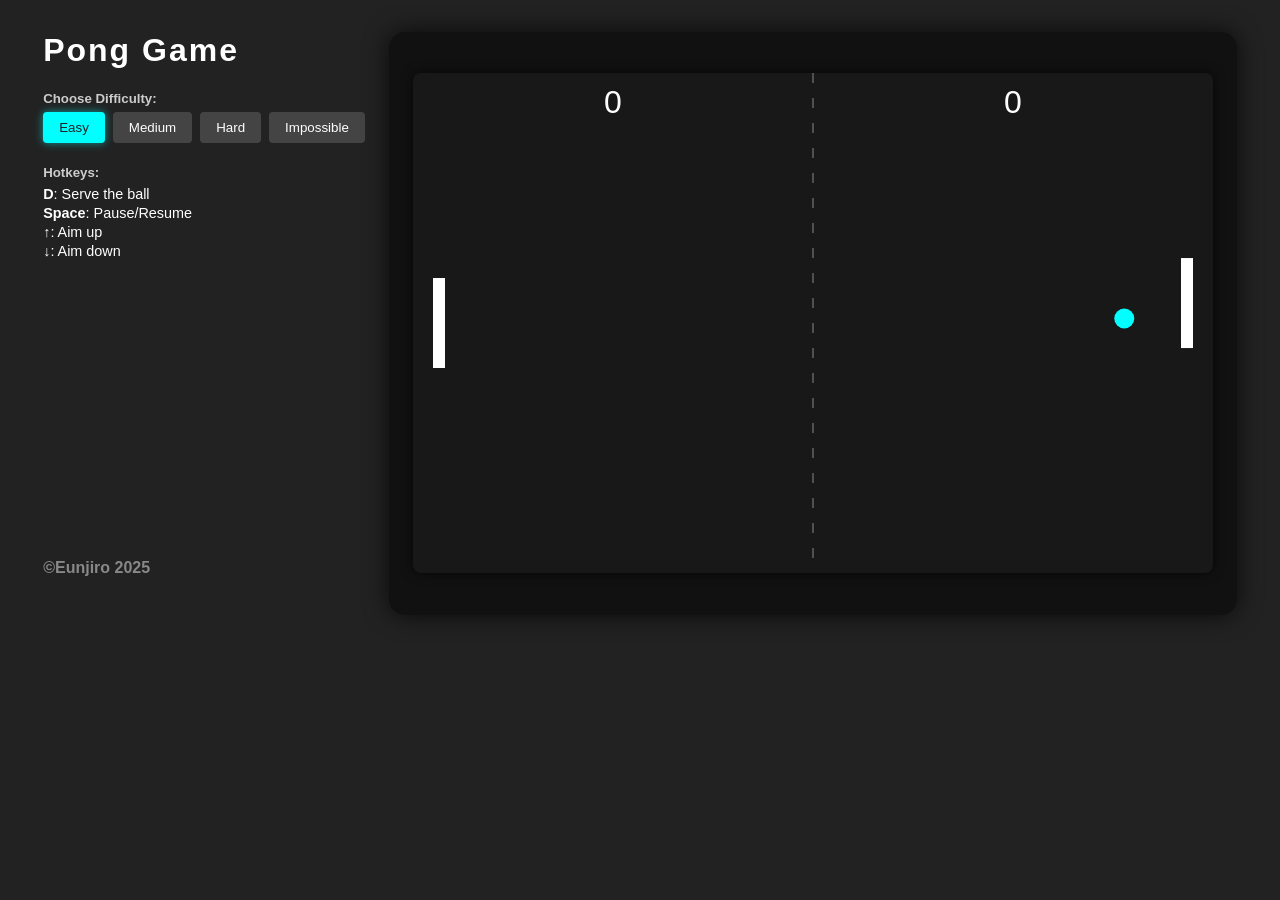
<file: index.html>
<!DOCTYPE html>
<html lang="en">
<head>
  <meta charset="UTF-8">
  <title>Pong Game</title>
  <link rel="stylesheet" href="style.css">
</head>
<body>
  <div class="main">
    <div class="sidebar">
      <h1>Pong Game</h1>
      <h5>Choose Difficulty:</h5>
      <div id="difficultyOptions">
        <button id="easy">Easy</button>
        <button id="medium">Medium</button>
        <button id="hard">Hard</button>
        <button id="impossible">Impossible</button>
      </div>
      <h5>Hotkeys:</h5>
      <ul>
        <li><strong>D</strong>: Serve the ball</li>
        <li><strong>Space</strong>: Pause/Resume</li>
        <li><strong>&#8593;</strong>: Aim up</li>
        <li><strong>&#8595;</strong>: Aim down</li>
      </ul>
      <h4>©Eunjiro 2025</h4>
    </div>
    <div id="gameContainer">
      <canvas id="pongCanvas" width="800" height="500"></canvas>
    </div>
  </div>
  <script src="script.js"></script>
</body>
</html>
</file>
<file: style.css>
body {
  display: flex;
  flex-direction: column;
  align-items: center;
  background: #222;
  color: #fff;
  font-family: Arial, sans-serif;
  margin: 0;
  height: 100vh;
}

h1 {
  margin: 32px 0 16px 0;
  font-size: 2em;
  letter-spacing: 2px;
}

#gameContainer {
  display: flex;
  justify-content: center;
  align-items: center;
  background: #111;
  border-radius: 16px;
  box-shadow: 0 0 24px #000b;
  padding: 24px;
  margin-top: 32px;
}

#pongCanvas {
  background: #181818;
  border-radius: 8px;
  box-shadow: 0 0 12px #000a;
  display: block;
}

.main {
  display: flex;
  gap: 24px;
}

.sidebar {
  align-self: stretch;
  margin-bottom: 16px;
}

#difficultyOptions {
  display: flex;
  gap: 8px;
  margin-bottom: 16px;
}

#difficultyOptions button {
  padding: 8px 16px;
  background: #444;
  color: #fff;
  border: none;
  border-radius: 4px;
  cursor: pointer;
}

#difficultyOptions button:hover {
  background: #555;
}

#difficultyOptions button.active {
  background: #0ff;
  color: #222;
  box-shadow: 0 0 8px #0ff8;
}

h5 {
  margin-bottom: 6px;
  color: #ccc;
}

ul {
  list-style: none;
  padding: 0;
  font-size: 0.9em;
  margin-top: 0;
}

ul li {
  margin-bottom: 3px;
}

h4 {
  margin-top: 300px;
  color: #888;
}
</file>
